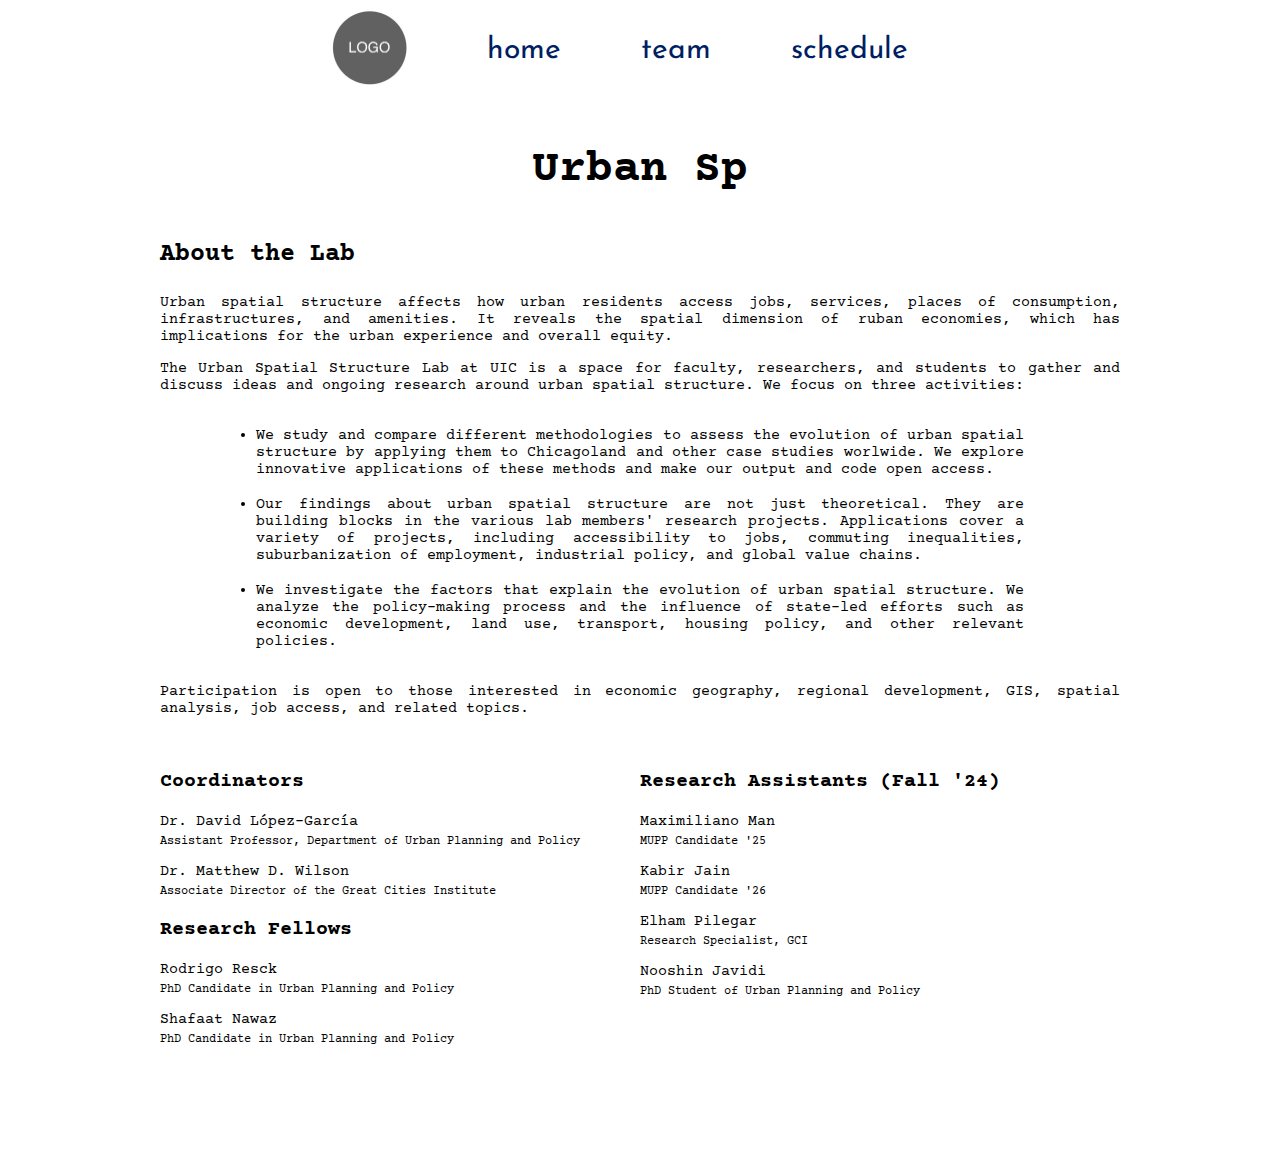
<file: index.html>
<!DOCTYPE html>
<html lang="en">
   <head>
      <meta charset="UTF-8">
      <meta name="viewport" content="width=device-width, initial-scale=1.0">
      <title>Home - USSL</title>
      <link rel="stylesheet" href="/css/permanent-assets.css">
      <link rel="stylesheet" href="/css/style-index.css">
      <script src="https://code.jquery.com/jquery-1.10.2.js"></script>
   </head>
   <body>

      <!-- Insert Navigation Bar -->
      <div id="nav-placeholder"></div>
      <script>
         $(function () {
             $("#nav-placeholder").load("/resources/navbar.html");
         });
      </script>

      <!-- Index elements -->
      <div class="title-text">
         <p id="typewriter-effect"></p>
      </div>
      <script>
         const text = "Urban Spatial Structure Lab";
         const element = document.getElementById("typewriter-effect");
         let i = 0;
         function typeWriter() {
             if (i < text.length) {
                 element.innerHTML += text.charAt(i);
                 i++;
                 var numbah = Math.floor(Math.random() * (151-25 + 1) + 25);
                 setTimeout(typeWriter, numbah); // Adjust typing speed here (in milliseconds)
             }
         }
         typeWriter();
      </script>

      <div class="text-container">
        <p class="large-bold-text">
            About the Lab
        </p>
         <p class="plain-text">
            Urban spatial structure affects how urban residents access jobs, services, places of consumption, infrastructures, and amenities. It reveals the spatial dimension of ruban economies, which has implications for the urban experience and overall equity.
         </p>
         <p class="plain-text">
            The Urban Spatial Structure Lab at UIC is a space for faculty, researchers, and students to gather and discuss ideas and ongoing research around urban spatial structure. We focus on three activities:
         </p>
         <br>
         <div class="tight-container">
            <li class="plain-text">
               We study and compare different methodologies to assess the evolution of urban spatial structure by applying them to Chicagoland and other case studies worlwide. We explore innovative applications of these methods and make our output and code open access.
            </li>
            <br>
            <li class="plain-text">
               Our findings about urban spatial structure are not just theoretical. They are building blocks in the various lab members' research projects. Applications cover a variety of projects, including accessibility to jobs, commuting inequalities, suburbanization of employment, industrial policy, and global value chains. 
            </li>
            <br>
            <li class="plain-text">
               We investigate the factors that explain the evolution of urban spatial structure. We analyze the policy-making process and the influence of state-led efforts such as economic development, land use, transport, housing policy, and other relevant policies.
            </li>
         </div>
         <br>
         <p class="plain-text">
            Participation is open to those interested in economic geography, regional development, GIS, spatial analysis, job access, and related topics.
         </p>
      </div>

      <br>

      <div class="text-container">
        <div class="left-column">
        <p class="bold-text">Coordinators</p>
        <p class="plain-text">Dr. David López-García</p>
        <p class="small-text">Assistant Professor, Department of Urban Planning and Policy</p>
        <p class="plain-text">Dr. Matthew D. Wilson</p>
        <p class="small-text">Associate Director of the Great Cities Institute</p>

        <p class="bold-text">Research Fellows</p>
        <p class="plain-text">Rodrigo Resck</p>
        <p class="small-text">PhD Candidate in Urban Planning and Policy</p>
        <p class="plain-text">Shafaat Nawaz</p>
        <p class="small-text">PhD Candidate in Urban Planning and Policy</p>
        </div>

        <div class="right-column">
            <p class="bold-text">Research Assistants (Fall '24)</p>
            <p class="plain-text">Maximiliano Man</p>
            <p class="small-text">MUPP Candidate '25</p>
            <p class="plain-text">Kabir Jain</p>
            <p class="small-text">MUPP Candidate '26</p>
            <p class="plain-text">Elham Pilegar</p>
            <p class="small-text">Research Specialist, GCI</p>
            <p class="plain-text">Nooshin Javidi</p>
            <p class="small-text">PhD Student of Urban Planning and Policy</p>
        </div>
      </div>

      <div class="bottom-padding">

      </div>

   </body>
</html>
</file>
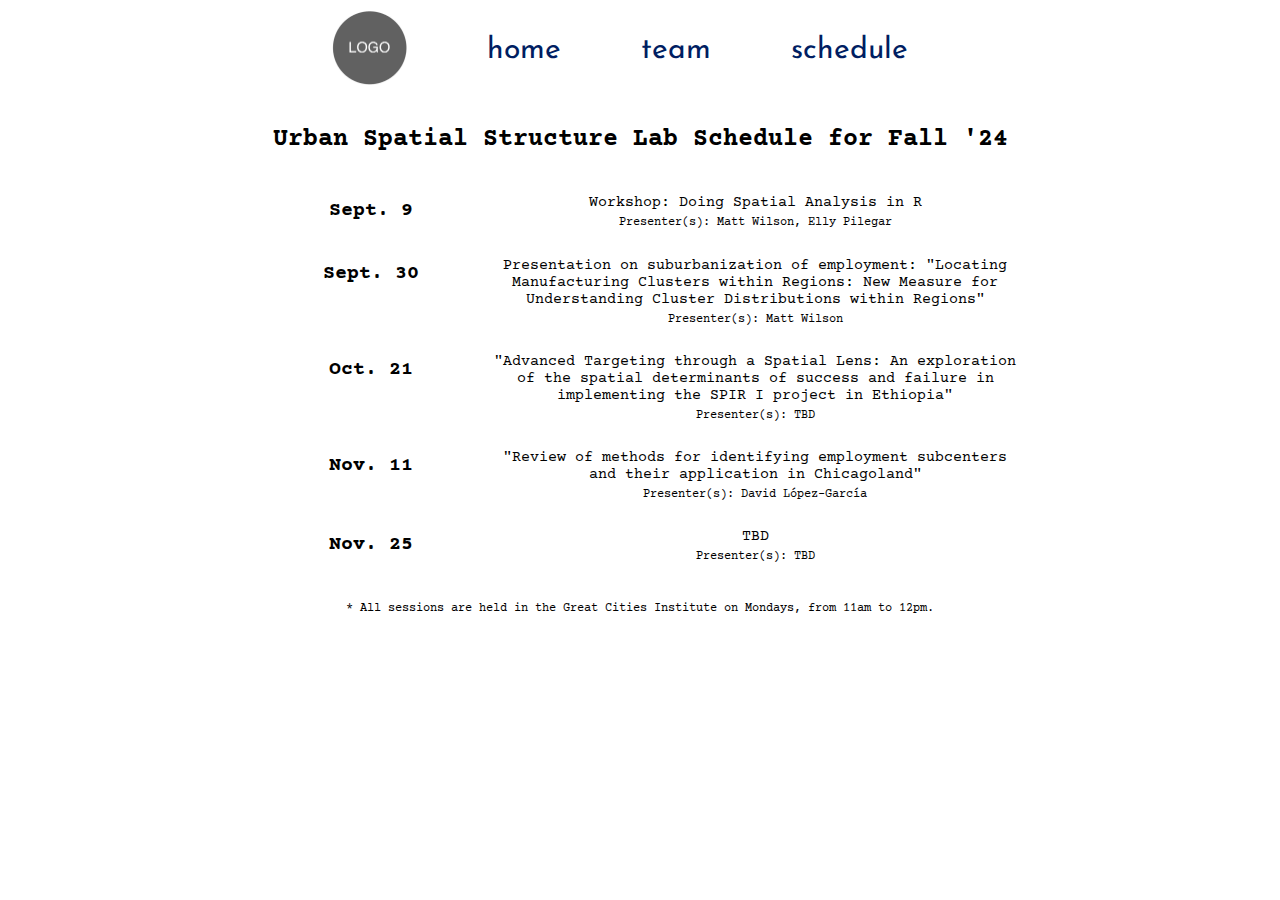
<file: schedule.html>
<!DOCTYPE html>
<html lang="en">
   <head>
      <meta charset="UTF-8">
      <meta name="viewport" content="width=device-width, initial-scale=1.0">
      <title>USSL - Schedule</title>
      <link rel="stylesheet" href="/css/permanent-assets.css">
      <link rel="stylesheet" href="/css/style-schedule.css">
      <script src="https://code.jquery.com/jquery-1.10.2.js"></script>
   </head>
   <body>
      <!-- Insert Navigation Bar -->
      <div id="nav-placeholder"></div>
      <script>
         $(function () {
             $("#nav-placeholder").load("/resources/navbar.html");
         });
      </script>

      <div class="text-container">
         <p class="large-bold-text">
            Urban Spatial Structure Lab Schedule for Fall '24
         </p>
      </div>

      <div class="card">
         <div class="text-container">
            <div class="left-column">
               <p class="bold-text">Sept. 9</p>
            </div>
            <div class="right-column">
               <p class="plain-text">Workshop: Doing Spatial Analysis in R</p>
               <p class="plain-text-subscript">Presenter(s): Matt Wilson, Elly Pilegar</p>
            </div>
         </div>
      </div>
      
      <div class="card">
         <div class="text-container">
            <div class="left-column">
               <p class="bold-text">Sept. 30</p>
            </div>
            <div class="right-column">
               <p class="plain-text">Presentation on suburbanization of employment: "Locating Manufacturing Clusters within Regions: New Measure for Understanding Cluster Distributions within Regions"</p>
               <p class="plain-text-subscript">Presenter(s): Matt Wilson</p>
            </div>
         </div>
      </div>

      <div class="card">
         <div class="text-container">
            <div class="left-column">
               <p class="bold-text">Oct. 21</p>
            </div>
            <div class="right-column">
               <p class="plain-text">"Advanced Targeting through a Spatial Lens: An exploration of the spatial determinants of success and failure in implementing the SPIR I project in Ethiopia"</p>
               <p class="plain-text-subscript">Presenter(s): TBD</p>
            </div>
         </div>
      </div>

      <div class="card">
         <div class="text-container">
            <div class="left-column">
               <p class="bold-text">Nov. 11</p>
            </div>
            <div class="right-column">
               <p class="plain-text">"Review of methods for identifying employment subcenters and their application in Chicagoland"</p>
               <p class="plain-text-subscript">Presenter(s): David López-García</p>
            </div>
         </div>
      </div>

      <div class="card">
         <div class="text-container">
            <div class="left-column">
               <p class="bold-text">Nov. 25</p>
            </div>
            <div class="right-column">
               <p class="plain-text">TBD</p>
               <p class="plain-text-subscript">Presenter(s): TBD</p>
            </div>
         </div>
      </div>

      <br>
      <br>

      <div class="text-container">
        <p class="small-text"> * All sessions are held in the Great Cities Institute on Mondays, from 11am to 12pm.</p>
      </div>

   </body>
</html>
</file>
<file: css/permanent-assets.css>
/* Font: Courier Prime */
@font-face {
    font-family: "CourierPrime";
    src: url('/resources/fonts/Courier_Prime/CourierPrime-Regular.ttf') format("truetype");
    font-weight: 400;
    font-style: normal;
}
@font-face {
    font-family: "CourierPrime";
    src: url('/resources/fonts/Courier_Prime/CourierPrime-Bold.ttf') format("truetype");
    font-weight: 700;
    font-style: normal;
}
/* Font: Josefin Sans */
@font-face {
    font-family: "JosefinSans";
    src: url('/resources/fonts/JosefinSans/static/JosefinSans-Regular.ttf') format("truetype");
    font-weight: 400;
    font-style: normal;
}
@font-face {
    font-family: "JosefinSans";
    src: url('/resources/fonts/JosefinSans/static/JosefinSans-Bold.ttf') format("truetype");
    font-weight: 700;
    font-style: normal;
}

html,
body {
    margin: 0;
}

html, 
body, 
#background {
  background-color: #fff;
}

nav{
    display: flex;
    width: 100%;
    height: 100px;
    align-items: center;
    justify-content: center;
  }
  
  .menu-item {
    text-decoration: none;
    font-family: "JosefinSans";
    font-weight: 400;
    font-size: 30px;
    color: #001e62;
    margin: 0 40px;
  }

  .img-logo {
    width: 75px;
    padding-right: 40px
  }
</file>
<file: css/style-index.css>
.body {
    padding-bottom: 1000px;
}

.title-text {
    text-align: center;
    font-family: "CourierPrime";
    font-weight: 700;
    font-size: 45px;
}

.text-container {
    width: 75vw;
    margin: auto;
    text-align: justify;
}

.tight-container {
    width: 60vw;
    text-align: justify;
    margin: auto;
}

.plain-text {
    font-family: "CourierPrime";
    font-weight: 400;
    font-size: 15px;
}

.bold-text {
    font-family: "CourierPrime";
    font-weight: 700;
    font-size: 20px;
}

.large-bold-text {
    font-family: "CourierPrime";
    font-weight: 700;
    font-size: 25px;
}

.small-text {
    margin-top: -10px;
    font-family: "CourierPrime";
    font-weight: 400;
    font-size: 12px;
}

.left-column {
    width: 50%;
    float: left;
}

.right-column {
    width: 50%;
    float: right;
}

.bottom-padding {
    height: 400px;
}
</file>
<file: css/style-schedule.css>
.body {
    padding-bottom: 1000px;
}

.card {
display: flex;
}

.text-container {
    width: 60vw;
    margin: auto;
    text-align: center;
}

.plain-text {
    font-family: "CourierPrime";
    font-weight: 400;
    font-size: 15px;
}

.plain-text-subscript {
    font-family: "CourierPrime";
    font-weight: 400;
    font-size: 12px;
    margin-top: -10px;
}

.large-bold-text {
    font-family: "CourierPrime";
    font-weight: 700;
    font-size: 25px;
}

.bold-text {
    font-family: "CourierPrime";
    font-weight: 700;
    font-size: 20px;
}

.small-text {
    margin-top: -10px;
    font-family: "CourierPrime";
    font-weight: 400;
    font-size: 12px;
}

.left-column {
    vertical-align: middle;
    width: 30%;
    float: left;
}

.right-column {
    vertical-align: middle;
    width: 70%;
    float: right;
}
</file>
